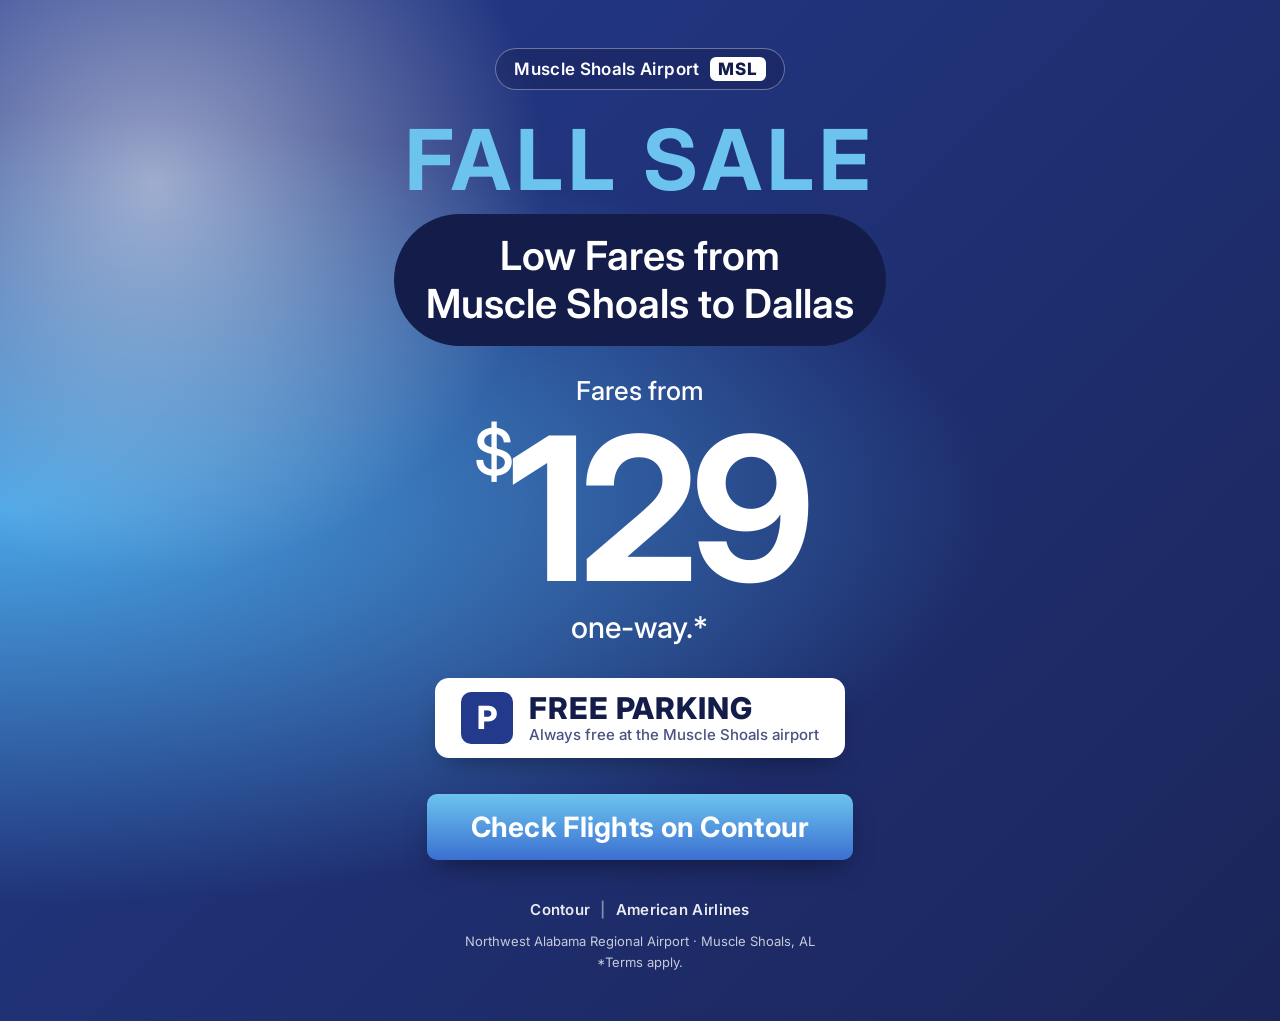
<file: ad/index.html>
<!doctype html>
<html lang="en">
<head>
  <meta charset="utf-8">
  <meta name="viewport" content="width=device-width, initial-scale=1">
  <title>Fall Sale: Muscle Shoals to Dallas from $129 | Fly the Shoals</title>
  <meta name="description" content="Fall Sale at Northwest Alabama Regional Airport: low fares from Muscle Shoals (MSL) to Dallas (DFW) on Contour Airlines, from $129 one-way. Free parking. Terms apply.">
  <link rel="preconnect" href="https://fonts.googleapis.com">
  <link rel="preconnect" href="https://fonts.gstatic.com" crossorigin>
  <link href="https://fonts.googleapis.com/css2?family=Inter:wght@400;500;600;700;800&display=swap" rel="stylesheet">
  <style>
    :root {
      --navy-900: #141c4a;
      --navy-800: #1b2559;
      --blue-700: #233a8c;
      --blue-500: #3b6fd1;
      --sky:      #6cc4ee;
      --white:    #ffffff;
      --font-sans: "Inter", system-ui, -apple-system, "Segoe UI", Roboto, sans-serif;
    }

    *, *::before, *::after { box-sizing: border-box; }
    html { min-height: 100%; background: var(--navy-800); }
    body {
      margin: 0;
      min-height: 100vh;
      font-family: var(--font-sans);
      color: var(--white);
      background-color: var(--navy-800);
      background-image:
        radial-gradient(circle at 12% 18%, rgba(255,255,255,.55) 0, rgba(255,255,255,0) 28%),
        radial-gradient(ellipse at 0% 50%, #4aa6e6 0, rgba(74,166,230,0) 55%),
        linear-gradient(135deg, var(--blue-700) 0%, var(--navy-800) 100%);
      background-repeat: no-repeat;
      -webkit-font-smoothing: antialiased;
    }

    .deal {
      min-height: 100vh;
      display: flex;
      flex-direction: column;
      align-items: center;
      justify-content: center;
      text-align: center;
      padding: 48px 20px;
    }

    .airport {
      display: inline-flex;
      align-items: center;
      gap: 10px;
      margin: 0 0 28px;
      padding: 8px 18px;
      border: 1px solid rgba(255,255,255,.35);
      border-radius: 999px;
      background: rgba(20,28,74,.35);
      font-size: clamp(14px, 2.4vw, 17px);
      font-weight: 600;
      letter-spacing: .02em;
    }
    .airport-code {
      padding: 2px 8px;
      border-radius: 6px;
      background: var(--white);
      color: var(--navy-900);
      font-weight: 800;
      letter-spacing: .06em;
    }

    .sale {
      margin: 0 0 12px;
      font-size: clamp(40px, 9vw, 84px);
      font-weight: 700;
      letter-spacing: .06em;
      line-height: 1;
      color: var(--sky);
    }

    .route {
      margin: 0 0 32px;
      padding: 18px 32px;
      max-width: 720px;
      border-radius: 999px;
      background: var(--navy-900);
      font-size: clamp(22px, 4.4vw, 40px);
      font-weight: 600;
      line-height: 1.2;
    }

    .route br { display: none; }
    @media (min-width: 600px) { .route br { display: inline; } }

    .price { margin: 0 0 36px; line-height: 1; }
    .price-from { display: block; font-size: clamp(18px, 3vw, 26px); font-weight: 500; margin-bottom: 4px; }
    .price-amount {
      display: inline-flex;
      align-items: flex-start;
      font-size: clamp(110px, 24vw, 200px);
      font-weight: 700;
      letter-spacing: -.04em;
    }
    .price-amount sup { font-size: .32em; font-weight: 500; margin: .18em .06em 0 0; }
    .price-unit { display: block; font-size: clamp(20px, 3.4vw, 30px); font-weight: 500; margin-top: 4px; }

    .btn {
      display: inline-block;
      padding: 16px 44px;
      border-radius: 10px;
      background: linear-gradient(180deg, var(--sky) 0%, var(--blue-500) 100%);
      color: var(--white);
      font-size: clamp(20px, 3.4vw, 28px);
      font-weight: 700;
      letter-spacing: .01em;
      text-decoration: none;
      box-shadow: 0 12px 28px -10px rgba(0,0,0,.5);
      transition: transform .15s ease, filter .15s ease;
    }
    .btn:hover { transform: translateY(-2px); filter: brightness(1.08); }
    .btn:focus-visible { outline: 3px solid var(--white); outline-offset: 3px; }

    .parking {
      display: flex;
      align-items: center;
      gap: 16px;
      margin: 0 0 36px;
      padding: 14px 26px;
      border-radius: 14px;
      background: var(--white);
      color: var(--navy-900);
      text-align: left;
      box-shadow: 0 12px 28px -12px rgba(0,0,0,.45);
    }
    .parking-icon {
      flex: none;
      display: grid;
      place-items: center;
      width: 52px;
      height: 52px;
      border-radius: 10px;
      background: var(--blue-700);
      color: var(--white);
      font-size: 32px;
      font-weight: 800;
      line-height: 1;
    }
    .parking-title { display: block; font-size: clamp(22px, 4vw, 30px); font-weight: 800; letter-spacing: .03em; line-height: 1.1; }
    .parking-sub { display: block; font-size: 15px; font-weight: 500; color: #4a5380; }

    .partners {
      margin: 40px 0 0;
      font-size: 15px;
      font-weight: 600;
      letter-spacing: .02em;
      color: rgba(255,255,255,.9);
    }
    .partners span { opacity: .5; margin: 0 10px; }

    .fine { margin: 12px 0 0; font-size: 13px; line-height: 1.6; color: rgba(255,255,255,.75); }
  </style>
</head>
<body>

  <main class="deal">
    <p class="airport">Muscle Shoals Airport <span class="airport-code">MSL</span></p>
    <p class="sale">FALL SALE</p>
    <h1 class="route">Low Fares from<br> Muscle Shoals to Dallas</h1>

    <p class="price">
      <span class="price-from">Fares from</span>
      <span class="price-amount"><sup>$</sup>129</span>
      <span class="price-unit">one-way.*</span>
    </p>

    <p class="parking">
      <span class="parking-icon" aria-hidden="true">P</span>
      <span>
        <span class="parking-title">FREE PARKING</span>
        <span class="parking-sub">Always free at the Muscle Shoals airport</span>
      </span>
    </p>

    <a class="btn" href="https://www.contourairlines.com/" target="_blank" rel="noopener">Check Flights on Contour</a>

    <p class="partners">Contour<span aria-hidden="true">|</span>American Airlines</p>
    <p class="fine">Northwest Alabama Regional Airport &middot; Muscle Shoals, AL<br>*Terms apply.</p>
  </main>

</body>
</html>
</file>
